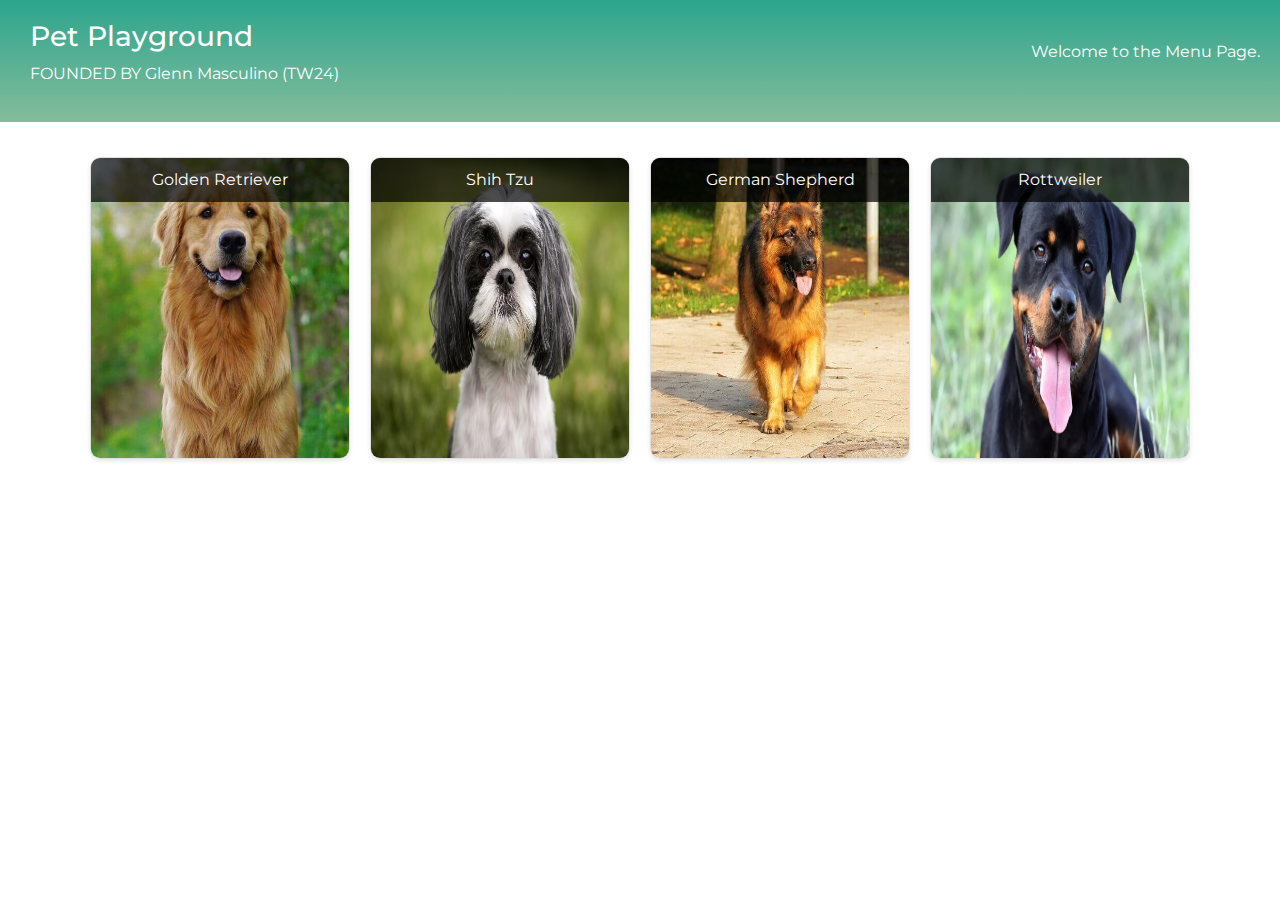
<file: index.html>
<!DOCTYPE html>
<html lang="en">
<head>
<meta charset="UTF-8">
<meta name="viewport" content="width=device-width, initial-scale=1.0">
<title>Pet Playground</title>
<link href="https://stackpath.bootstrapcdn.com/bootstrap/4.3.1/css/bootstrap.min.css" rel="stylesheet">
<link href="ASSETS/CSS/style.css" rel="stylesheet">
<link rel="preconnect" href="https://fonts.googleapis.com">
<link rel="preconnect" href="https://fonts.gstatic.com" crossorigin>
<link href="https://fonts.googleapis.com/css2?family=Montserrat:ital,wght@0,100..900;1,100..900&display=swap" rel="stylesheet">
<link rel="shortcut icon" href="imgs/favicon.png" type="image/x-icon">
</head>
<body>
    <header class="text-center">
    <div class = "X">
        <h3>Pet Playground</h3>
        <p>FOUNDED BY Glenn Masculino (TW24)</p>
    </div>
    <div class = "X2">
        <p>Welcome to the Menu Page.</p>
    </div>
    </header>
<div class="container">
     <a href="retriever.html" class = "link">   
        <div class="menu-item">
            <div class="card">
                <div class="card-title">Golden Retriever</div>
                <img src="ASSETS/IMG/golden-retriever-dog-breed-info.jpeg" alt="Chicken Adobo" class="img-fluid">
                <div class="menu-description">
                    <p style="font-size: .75rem;">A sturdy, muscular dog of medium size, famous for the broad head, with its friendly and intelligent eyes, short ears, and straight muzzle.</p>
                </div>
            </div>
        </div>
    </a>
    
    <a href="shihtzu.html" class = "link">
        <div class="menu-item">
            <div class="card">
                <div class="card-title">Shih Tzu</div>
                <img src="ASSETS/IMG/Shih-tzu-dog.webp" alt="Sinigang" class="img-fluid">
                <div class="menu-description">
                    <p style="font-size: .75rem;">Renowned for their perky, happy temperaments. They are lively and friendly. Rarely you will find a snippy shih tzu, but most are very sweet.</p>
                </div>
            </div>
        </div>
    </a>
    
    <a href="shepherd.html" class = "link">
        <div class="menu-item">
            <div class="card">
                <div class="card-title">German Shepherd</div>
                <img src="ASSETS/IMG/german-shepherd-dog-breed-info.jpeg" alt="Bagnet" class="img-fluid">
                <div class="menu-description">
                    <p style="font-size: .75rem;">Generally considered dogkind's finest all-purpose worker, the German Shepherd Dog is a large, agile, muscular dog of noble character and high intelligence.</p>
                </div>
            </div>
        </div>
    </a>

    <a href="rottweiler.html" class = "link">
        <div class="menu-item">
            <div class="card">
                <div class="card-title">Rottweiler</div>
                <img src="ASSETS/IMG/rottweiler.webp" alt="Lechong Manok" class="img-fluid">
                <div class="menu-description">
                    <p style="font-size: .75rem;">Big, muscular and strong, the Rottweiler is loyal and has a natural guarding instinct. They need human contact, good training and firm, consistent handling from birth</p>
                </div>
            </div>
        </div>
    </a>

</div>
    <script src="ASSETS/JS/script.js"></script>
    <script src="https://stackpath.bootstrapcdn.com/bootstrap/4.3.1/js/bootstrap.min.js"></script>
</body>
</html>
</file>
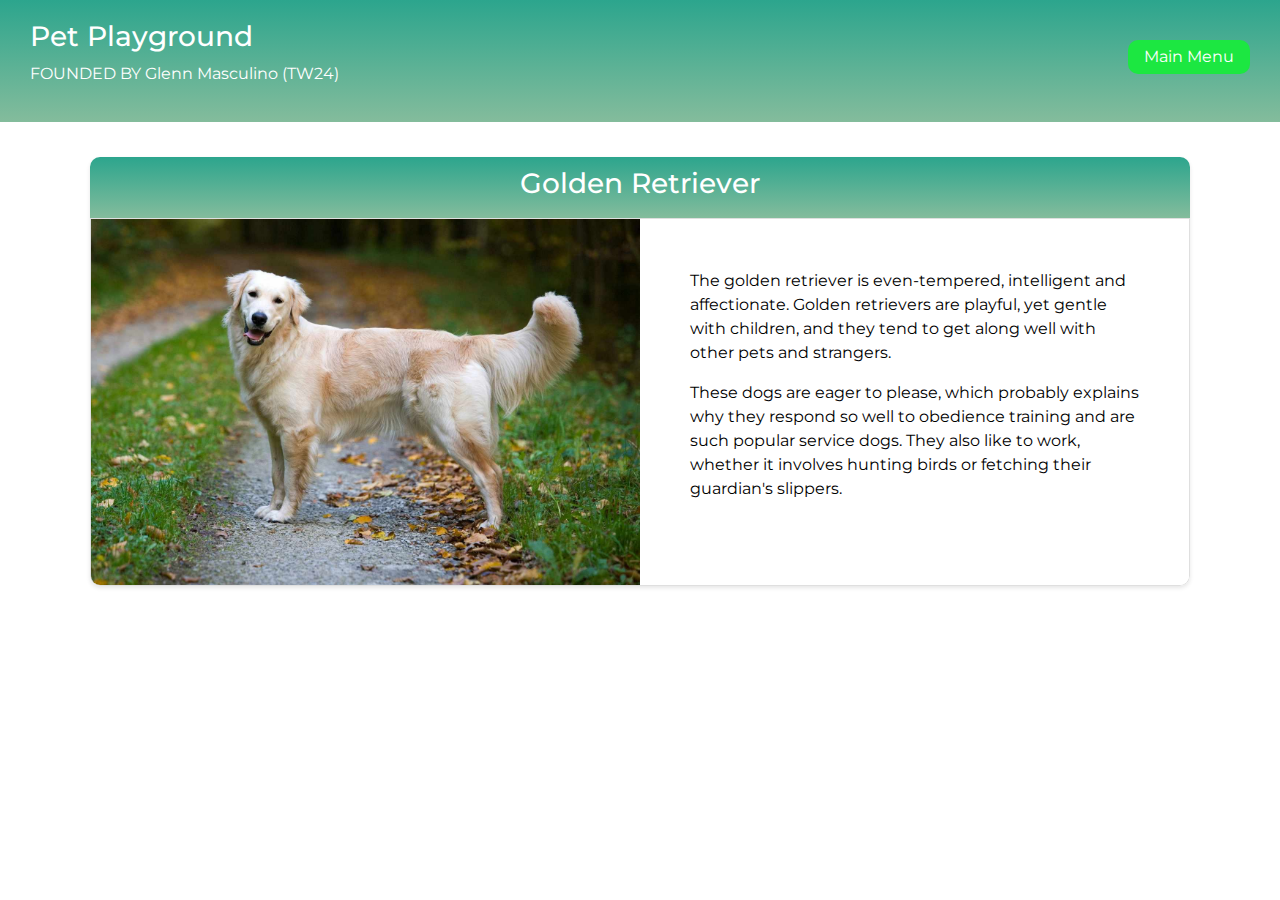
<file: retriever.html>
<!DOCTYPE html>
<html lang="en">
<head>
<meta charset="UTF-8">
<meta name="viewport" content="width=device-width, initial-scale=1.0">
<title>Golden Retriever</title>
<link href="https://stackpath.bootstrapcdn.com/bootstrap/4.3.1/css/bootstrap.min.css" rel="stylesheet">
<link href="ASSETS/CSS/page2.css" rel="stylesheet">
<link rel="preconnect" href="https://fonts.googleapis.com">
<link rel="preconnect" href="https://fonts.gstatic.com" crossorigin>
<link href="https://fonts.googleapis.com/css2?family=Montserrat:ital,wght@0,100..900;1,100..900&display=swap" rel="stylesheet">
<link rel="shortcut icon" href="ASSETS/IMG/favicon.png" type="image/x-icon">
</head>
<body>
    <header class="text-center">
        <div class="F">
            <h3>Pet Playground</h3>
            <p>FOUNDED BY Glenn Masculino (TW24)</p>
        </div>
        <div class="L">
            <a href="index.html" class="but"><button class="mm">Main Menu</button></a>
        </div>
    </header>
<div class="container">
        <div class="menu-item">
            <div class="card-title">
                <h3 class="titular">Golden Retriever</h3>
                </div>
            <div class="card">
                <img src="ASSETS/IMG/retriever_page2.jpg" alt="Golden Retriever" class="img-fluid">
                
                <div class="menu-description">
                    <div class = "spacing">
                        <p>The golden retriever is even-tempered, intelligent and affectionate. Golden retrievers are playful, yet gentle with children, and they tend to get along well with other pets and strangers.</p>
                        <p>These dogs are eager to please, which probably explains why they respond so well to obedience training and are such popular service dogs. They also like to work, whether it involves hunting birds or fetching their guardian's slippers.</p>
                    </div>
                </div>
            </div>
        </div>
   
</div>
    <script src="ASSETS/JS/script.js"></script>
    <script src="https://stackpath.bootstrapcdn.com/bootstrap/4.3.1/js/bootstrap.min.js"></script>
</body>
</html>
</file>
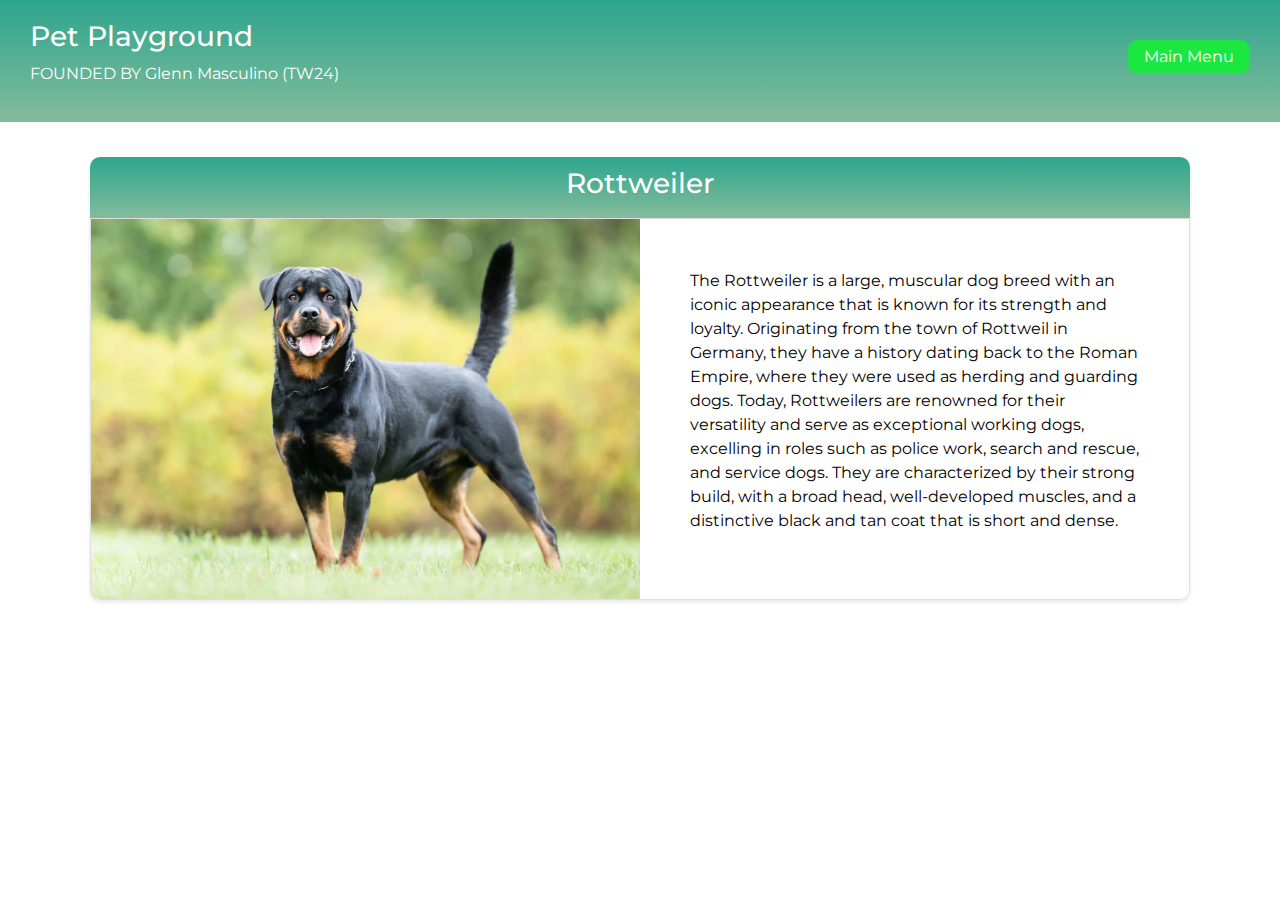
<file: rottweiler.html>
<!DOCTYPE html>
<html lang="en">
<head>
<meta charset="UTF-8">
<meta name="viewport" content="width=device-width, initial-scale=1.0">
<title>Rottweiler</title>
<link href="https://stackpath.bootstrapcdn.com/bootstrap/4.3.1/css/bootstrap.min.css" rel="stylesheet">
<link href="ASSETS/CSS/page2.css" rel="stylesheet">
<link rel="preconnect" href="https://fonts.googleapis.com">
<link rel="preconnect" href="https://fonts.gstatic.com" crossorigin>
<link href="https://fonts.googleapis.com/css2?family=Montserrat:ital,wght@0,100..900;1,100..900&display=swap" rel="stylesheet">
<link rel="shortcut icon" href="ASSETS/IMG/favicon.png" type="image/x-icon">
</head>
<body>
    <header class="text-center">
        <div class="F">
            <h3>Pet Playground</h3>
            <p>FOUNDED BY Glenn Masculino (TW24)</p>
        </div>
        <div class="L">
            <a href="index.html" class="but"><button class="mm">Main Menu</button></a>
        </div>
    </header>
<div class="container">
        <div class="menu-item">
            <div class="card-title">
                <h3 class="titular">Rottweiler</h3>
                </div>
            <div class="card">
                <img src="ASSETS/IMG/rottweiler_page2.webp" alt="Rottweiler" class="img-fluid">
                
                <div class="menu-description">
                    <div class = "spacing">
                        <p>The Rottweiler is a large, muscular dog breed with an iconic appearance that is known for its strength and loyalty. Originating from the town of Rottweil in Germany, they have a history dating back to the Roman Empire, where they were used as herding and guarding dogs. Today, Rottweilers are renowned for their versatility and serve as exceptional working dogs, excelling in roles such as police work, search and rescue, and service dogs. They are characterized by their strong build, with a broad head, well-developed muscles, and a distinctive black and tan coat that is short and dense.</p>
                    </div>
                </div>
            </div>
        </div>
   
</div>
    <script src="ASSETS/JS/script.js"></script>
    <script src="https://stackpath.bootstrapcdn.com/bootstrap/4.3.1/js/bootstrap.min.js"></script>
</body>
</html>
</file>
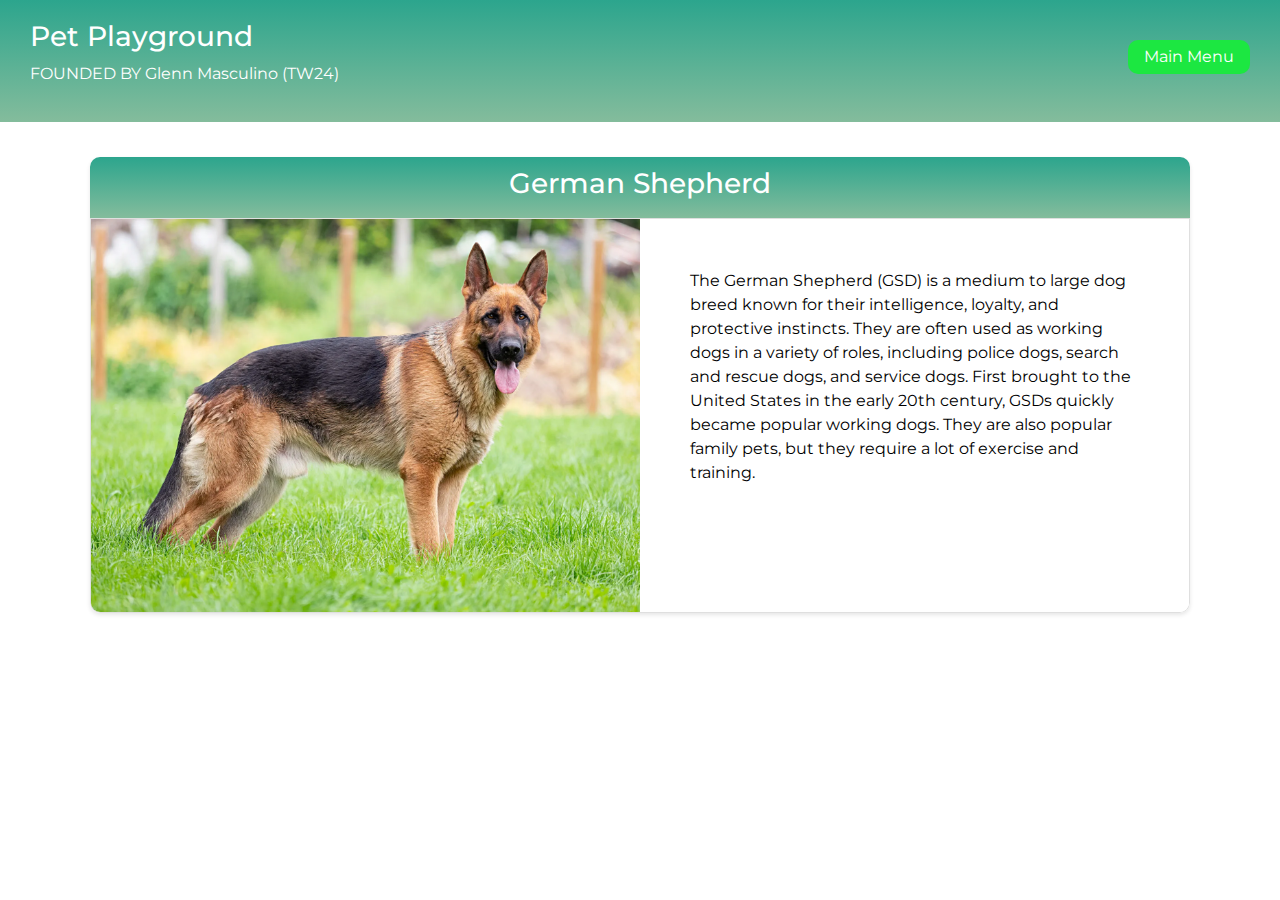
<file: shepherd.html>
<!DOCTYPE html>
<html lang="en">
<head>
<meta charset="UTF-8">
<meta name="viewport" content="width=device-width, initial-scale=1.0">
<title>German Shepherd</title>
<link href="https://stackpath.bootstrapcdn.com/bootstrap/4.3.1/css/bootstrap.min.css" rel="stylesheet">
<link href="ASSETS/CSS/page2.css" rel="stylesheet">
<link rel="preconnect" href="https://fonts.googleapis.com">
<link rel="preconnect" href="https://fonts.gstatic.com" crossorigin>
<link href="https://fonts.googleapis.com/css2?family=Montserrat:ital,wght@0,100..900;1,100..900&display=swap" rel="stylesheet">
<link rel="shortcut icon" href="ASSETS/IMG/favicon.png" type="image/x-icon">
</head>
<body>
    <header class="text-center">
        <div class="F">
            <h3>Pet Playground</h3>
            <p>FOUNDED BY Glenn Masculino (TW24)</p>
        </div>
        <div class="L">
            <a href="index.html" class="but"><button class="mm">Main Menu</button></a>
        </div>
    </header>
<div class="container">
        <div class="menu-item">
            <div class="card-title">
                <h3 class="titular">German Shepherd</h3>
                </div>
            <div class="card">
                <img src="ASSETS/IMG/shepherd_page2.webp" alt="German Shepherd" class="img-fluid">
                
                <div class="menu-description">
                    <div class = "spacing">
                        <p>The German Shepherd (GSD) is a medium to large dog breed known for their intelligence, loyalty, and protective instincts. They are often used as working dogs in a variety of roles, including police dogs, search and rescue dogs, and service dogs. First brought to the United States in the early 20th century, GSDs quickly became popular working dogs. They are also popular family pets, but they require a lot of exercise and training. </p>
                        
                    </div>
                </div>
            </div>
        </div>
   
</div>
    <script src="ASSETS/JS/script.js"></script>
    <script src="https://stackpath.bootstrapcdn.com/bootstrap/4.3.1/js/bootstrap.min.js"></script>
</body>
</html>
</file>
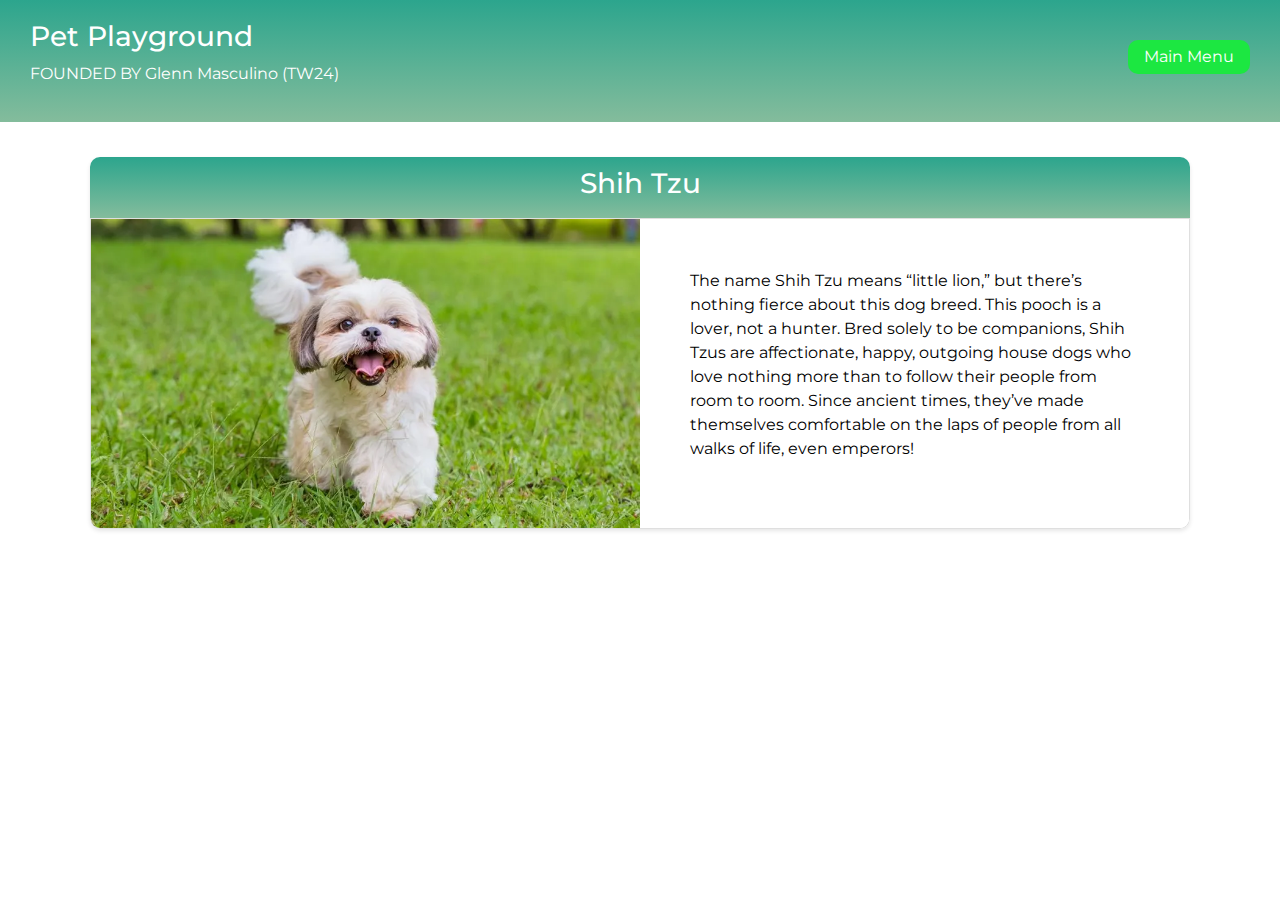
<file: shihtzu.html>
<!DOCTYPE html>
<html lang="en">
<head>
<meta charset="UTF-8">
<meta name="viewport" content="width=device-width, initial-scale=1.0">
<title>Shih Tzu</title>
<link href="https://stackpath.bootstrapcdn.com/bootstrap/4.3.1/css/bootstrap.min.css" rel="stylesheet">
<link href="ASSETS/CSS/page2.css" rel="stylesheet">
<link rel="preconnect" href="https://fonts.googleapis.com">
<link rel="preconnect" href="https://fonts.gstatic.com" crossorigin>
<link href="https://fonts.googleapis.com/css2?family=Montserrat:ital,wght@0,100..900;1,100..900&display=swap" rel="stylesheet">
<link rel="shortcut icon" href="ASSETS/IMG/favicon.png" type="image/x-icon">
</head>
<body>
    <header class="text-center">
        <div class="F">
            <h3>Pet Playground</h3>
            <p>FOUNDED BY Glenn Masculino (TW24)</p>
        </div>
        <div class="L">
            <a href="index.html" class="but"><button class="mm">Main Menu</button></a>
        </div>
    </header>
<div class="container">
        <div class="menu-item">
            <div class="card-title">
                <h3 class="titular">Shih Tzu</h3>
                </div>
            <div class="card">
                <img src="ASSETS/IMG/shihtzu_page2.webp" alt="Shih Tzu" class="img-fluid">
                
                <div class="menu-description">
                    <div class = "spacing">
                        <p>The name Shih Tzu means “little lion,” but there’s nothing fierce about this dog breed. This pooch is a lover, not a hunter. Bred solely to be companions, Shih Tzus are affectionate, happy, outgoing house dogs who love nothing more than to follow their people from room to room. Since ancient times, they’ve made themselves comfortable on the laps of people from all walks of life, even emperors!</p>
                    </div>
                </div>
            </div>
        </div>
   
</div>
    <script src="ASSETS/JS/script.js"></script>
    <script src="https://stackpath.bootstrapcdn.com/bootstrap/4.3.1/js/bootstrap.min.js"></script>
</body>
</html>
</file>
<file: ASSETS/CSS/style.css>
*, *::before, *::after{
    box-sizing: border-box;
    font-family: 'Montserrat', sans-serif;
}
body{
    background-image: url("https://i.postimg.cc/pXvDTFGJ/main-bg.jpg");
    background-repeat: no-repeat;
    background-position: center;
    background-size: cover;
    background-attachment: fixed;
    opacity: 0;
    transition: opacity 1.062s;
}
img{
    max-width: 100%;
}
.text-center {
    display: grid;
    grid-template-columns: 1fr 1fr;
    text-align: center;
    background: linear-gradient(#2ca58d, #84bc9c);
    color: white;
    padding: 20px 0;
}
.X{
    text-align: left;
    padding-left: 30px;
}
.X2{
    text-align: right;
    padding-right: 30px;
    padding: 20px;
}

.container {
    display: grid;
    grid-template-columns: 1fr 1fr 1fr 1fr;
    gap: 20px;
    justify-content: center;
    padding: 20px;
}

.menu-item {
    flex: 0 0 calc(33.333% - 20px);
    margin-top: 15px;
    border-radius: 10px;
    overflow: hidden;
    cursor: pointer;
    position: relative;
    box-shadow: 0 2px 4px rgba(0,0,0,0.1);
    transition: all 0.3s ease;
}

.menu-item:hover {
    box-shadow: 0 5px 15px rgba(0,0,0,0.2);
    transform: scale(1.1);
}

.card {
    border-radius: 10px;
    overflow: hidden;
    background: #fff;
}

.card-title {
    background-color: rgba(0,0,0,0.7);
    color: white;
    padding: 10px;
    text-align: center;
    position: absolute;
    width: 100%;
    top: 0;
}

.img-fluid {
    width: 100%;
    height: 300px;
    display: block;
    transition: opacity 0.3s ease;
}

.menu-description {
    position: absolute;
    bottom: 0;
    left: 0;
    background-color: transparent;
    color: black;
    width: 100%;
    transform: translateY(100%);
    transition: transform 0.3s ease;
    padding: 0 2rem 1rem;
    box-sizing: border-box;
    opacity: 0;
}

.menu-item:hover .menu-description {
    transform: translateY(0);
    opacity: 1;
}

.menu-item p {
    margin: 0;
    text-align: center;
    font-size: 0.9rem;
}

.menu-item:hover .img-fluid {
    opacity: 0.3;
}

@media (max-width: 1024px) {
    .container{
        grid-template-columns: 1fr 1fr;
    }
}

@media (max-width: 768px) {
    .container{
        grid-template-columns: 1fr;
    }
}
</file>
<file: ASSETS/CSS/page2.css>
*, *::before, *::after{
    box-sizing: border-box;
    font-family: 'Montserrat', sans-serif;
}
body{
    background-image: url("https://i.postimg.cc/HLkzLyLh/page2-bg.jpg");
    background-repeat: no-repeat;
    background-position: center;
    background-size: cover;
    background-attachment: fixed;
    opacity: 0;
    transition: opacity 1.062s;
}

.F{
    text-align: left;
    padding-left: 30px;
}

.L{
    padding: 20px;
    text-align: right;
    padding-right: 30px;
}
.mm{
    background-color: #1ce741;
    border-radius: 10px;
    padding: 1rem 1rem;
    border: none;
    transition: 0.2s ease;
    padding-top: 5px;
    padding-bottom: 5px;
    color: #fff;
}

.mm:hover{
    opacity: 0.8;
  }

.text-center {
    text-align: center;
    background: linear-gradient(#2ca58d, #84bc9c);
    color: white;
    padding: 20px 0;
    display: grid;
    grid-template-columns: 1fr 1fr;
}

.container {
    display: grid;
    grid-template-columns: 1fr;
    gap: 20px;
    justify-content: center;
    padding: 20px;
}

.menu-item {
    flex: 0 0 calc(33.333% - 20px);
    margin-top: 15px;
    border-radius: 10px;
    overflow: hidden;
    cursor: pointer;
    position: relative;
    box-shadow: 0 2px 4px rgba(0,0,0,0.1);
    transition: all 0.3s ease;
    display: grid;
    grid-template-columns: 1fr;
}

.menu-item:hover {
    box-shadow: 0 5px 15px rgba(0,0,0,0.2);
}

.card {
    display: grid;
    grid-template-columns: 1fr 1fr;
    border-top-left-radius: 0px;
    border-top-right-radius: 0px;
    border-bottom-left-radius: 10px;
    border-bottom-right-radius: 10px;
    overflow: hidden;
    background: #fff;
}


.card-title {
    background: linear-gradient(#2ca58d, #84bc9c);
    color: white;
    padding: 10px;
    text-align: center;
    position: relative;
    width: 100%;
    top: 0;
    margin-bottom: 0px;
}

.spacing{
    padding: 50px;
    justify-content: center;
}

.menu-description{
    background-color: white;
    background-size: 100%;
    font-family:'Segoe UI', Tahoma, Geneva, Verdana, sans-serif;
    color: black;
}

.img-fluid {
    width: 100%;
    height: 100%;
    display: block;
    transition: opacity 0.3s ease;
}

@media (max-width: 1024px) {
    .card{
        grid-template-columns:  1fr;
    }
}
</file>
